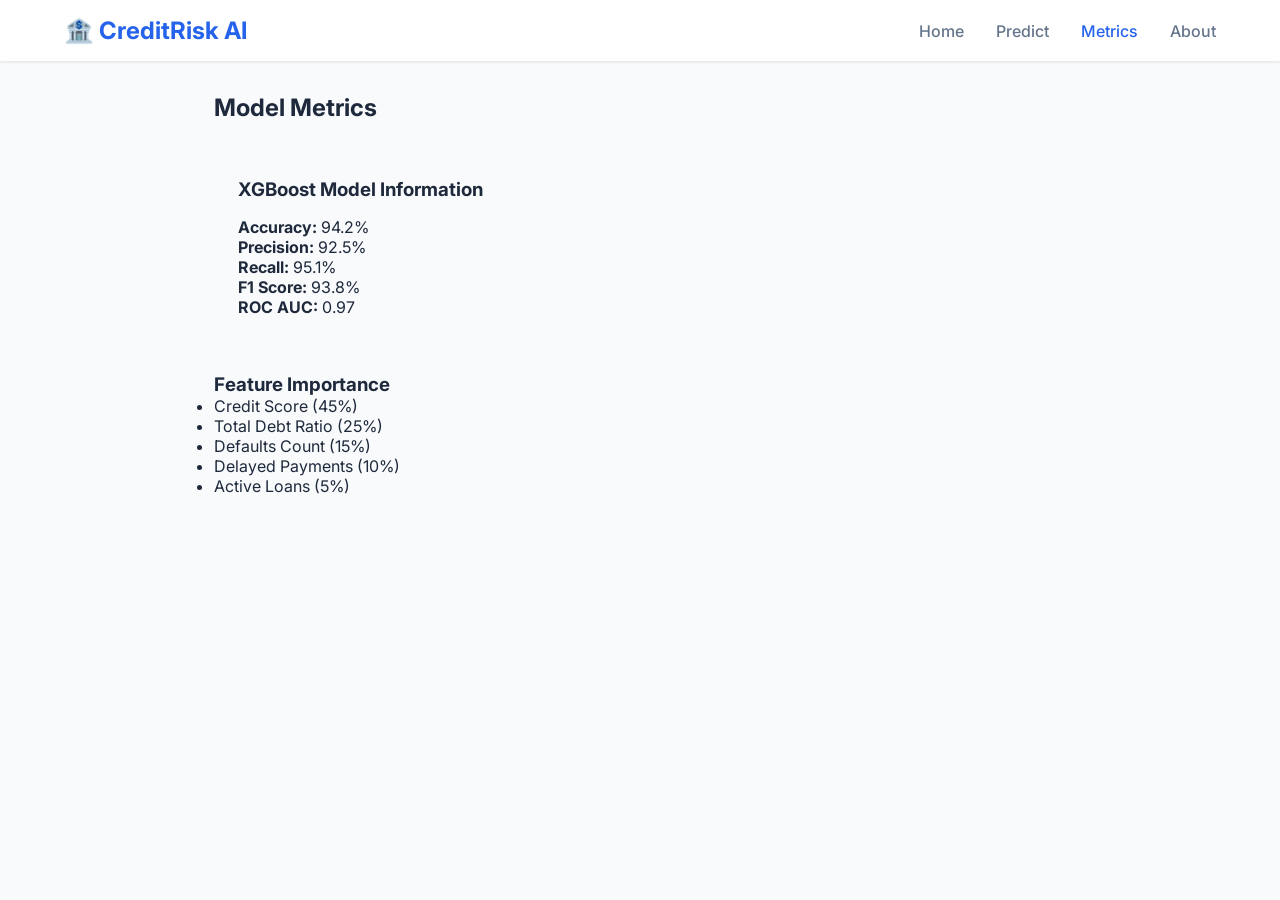
<file: frontend/metrics.html>
<!DOCTYPE html>
<html lang="en">
<head>
    <meta charset="UTF-8">
    <meta name="viewport" content="width=device-width, initial-scale=1.0">
    <title>Metrics - Credit Risk Platform</title>
    <link rel="stylesheet" href="css/style.css">
    <link href="https://fonts.googleapis.com/css2?family=Inter:wght@400;500;600;700&display=swap" rel="stylesheet">
</head>
<body>
    <nav class="navbar">
        <div class="logo">🏦 CreditRisk AI</div>
        <ul class="nav-links">
            <li><a href="index.html">Home</a></li>
            <li><a href="predict.html">Predict</a></li>
            <li><a href="metrics.html" class="active">Metrics</a></li>
            <li><a href="about.html">About</a></li>
        </ul>
    </nav>
    <div class="container">
        <h2 class="page-title">Model Metrics</h2>
        
        <div class="result-card show">
            <h3>XGBoost Model Information</h3>
            <p><strong>Accuracy:</strong> 94.2%</p>
            <p><strong>Precision:</strong> 92.5%</p>
            <p><strong>Recall:</strong> 95.1%</p>
            <p><strong>F1 Score:</strong> 93.8%</p>
            <p><strong>ROC AUC:</strong> 0.97</p>
        </div>

        <div style="margin-top: 2rem;">
            <h3>Feature Importance</h3>
            <ul>
                <li>Credit Score (45%)</li>
                <li>Total Debt Ratio (25%)</li>
                <li>Defaults Count (15%)</li>
                <li>Delayed Payments (10%)</li>
                <li>Active Loans (5%)</li>
            </ul>
        </div>
    </div>
</body>
</html>
</file>
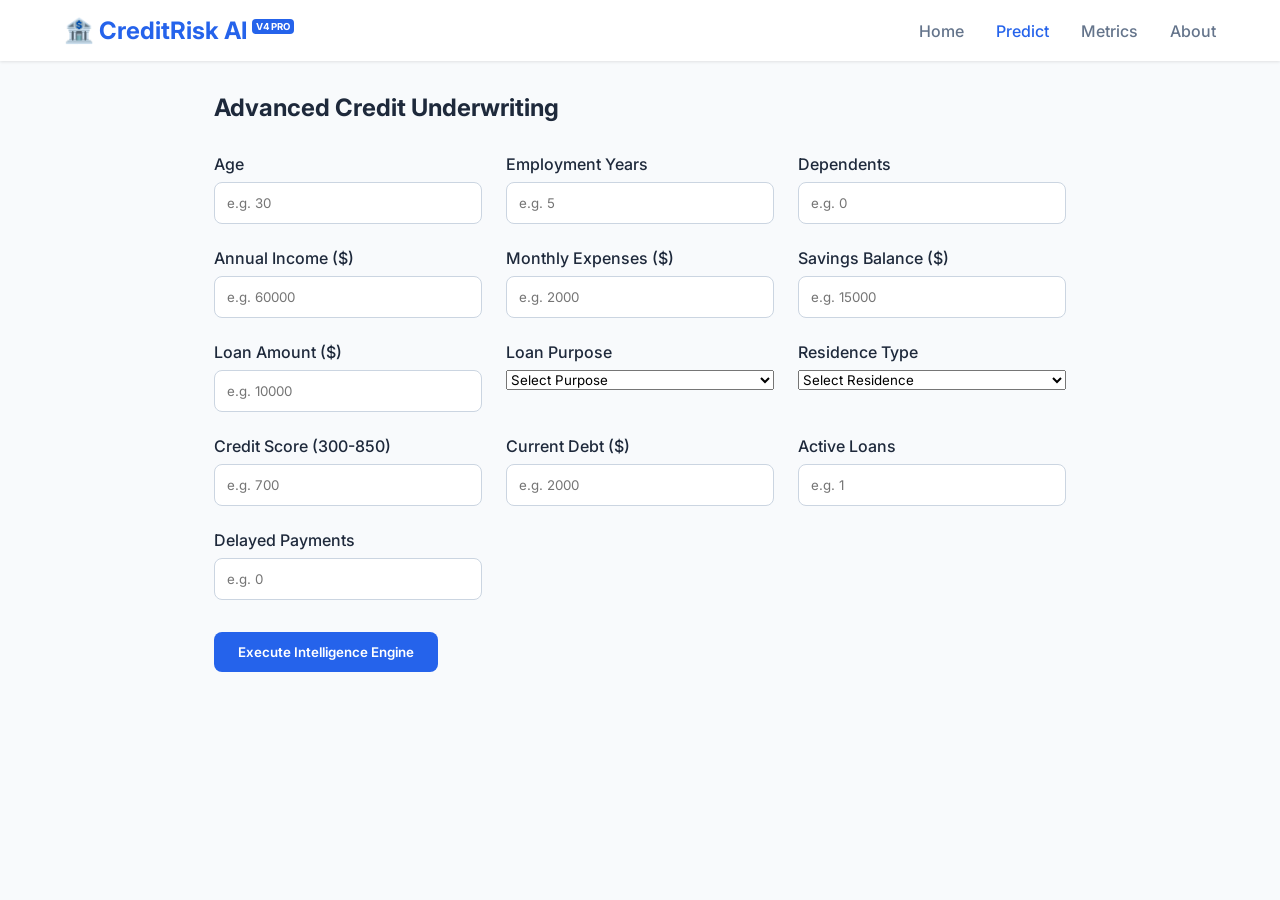
<file: frontend/predict.html>
<!DOCTYPE html>
<html lang="en">
<head>
    <meta charset="UTF-8">
    <meta name="viewport" content="width=device-width, initial-scale=1.0">
    <title>Enterprise Predictor V4 - CreditRisk AI</title>
    <link rel="stylesheet" href="css/style.css">
    <link href="https://fonts.googleapis.com/css2?family=Inter:wght@400;500;600;700&display=swap" rel="stylesheet">
</head>
<body>
    <nav class="navbar">
        <div class="logo">🏦 CreditRisk AI <span style="font-size: 0.6rem; vertical-align: super; background: #2563eb; color: white; padding: 2px 4px; border-radius: 4px;">V4 PRO</span></div>
        <ul class="nav-links">
            <li><a href="index.html">Home</a></li>
            <li><a href="predict.html" class="active">Predict</a></li>
            <li><a href="metrics.html">Metrics</a></li>
            <li><a href="about.html">About</a></li>
        </ul>
    </nav>
    <div class="container">
        <h2 class="page-title">Advanced Credit Underwriting</h2>
        <form id="predictForm" class="prediction-form" autocomplete="off">
            <div class="form-grid">
                <!-- Personal -->
                <div class="form-group">
                    <label>Age</label>
                    <input type="number" id="age" placeholder="e.g. 30" required>
                </div>
                <div class="form-group">
                    <label>Employment Years</label>
                    <input type="number" id="employment_years" placeholder="e.g. 5" required>
                </div>
                <div class="form-group">
                    <label>Dependents</label>
                    <input type="number" id="dependents" placeholder="e.g. 0" required>
                </div>
                
                <!-- Financial -->
                <div class="form-group">
                    <label>Annual Income ($)</label>
                    <input type="number" id="annual_income" placeholder="e.g. 60000" required>
                </div>
                <div class="form-group">
                    <label>Monthly Expenses ($)</label>
                    <input type="number" id="monthly_expenses" placeholder="e.g. 2000" required>
                </div>
                <div class="form-group">
                    <label>Savings Balance ($)</label>
                    <input type="number" id="savings_balance" placeholder="e.g. 15000" required>
                </div>

                <!-- Loan Details -->
                <div class="form-group">
                    <label>Loan Amount ($)</label>
                    <input type="number" id="loan_amount" placeholder="e.g. 10000" required>
                </div>
                <div class="form-group">
                    <label>Loan Purpose</label>
                    <select id="loan_purpose">
                        <option value="" disabled selected>Select Purpose</option>
                        <option value="Home">Home</option>
                        <option value="Education">Education</option>
                        <option value="Personal">Personal</option>
                        <option value="Business">Business</option>
                        <option value="Auto">Auto</option>
                        <option value="Debt Consolidation">Debt Consolidation</option>
                    </select>
                </div>
                <div class="form-group">
                    <label>Residence Type</label>
                    <select id="residence_type">
                        <option value="" disabled selected>Select Residence</option>
                        <option value="Owned">Owned</option>
                        <option value="Rented">Rented</option>
                        <option value="Mortgaged">Mortgaged</option>
                    </select>
                </div>

                <!-- Credit Profile -->
                <div class="form-group">
                    <label>Credit Score (300-850)</label>
                    <input type="number" id="credit_score" placeholder="e.g. 700" required>
                </div>
                <div class="form-group">
                    <label>Current Debt ($)</label>
                    <input type="number" id="total_debt" placeholder="e.g. 2000" required>
                </div>
                <div class="form-group">
                    <label>Active Loans</label>
                    <input type="number" id="active_loans" placeholder="e.g. 1" required>
                </div>
                <div class="form-group">
                    <label>Delayed Payments</label>
                    <input type="number" id="delayed_payments" placeholder="e.g. 0" required>
                </div>
            </div>
            <button type="submit" class="btn primary">Execute Intelligence Engine</button>
        </form>

        <div id="resultCard" class="result-card">
            <h3>Underwriting Decision</h3>
            <div style="display: flex; justify-content: space-between; align-items: center; margin-top: 1rem;">
                <div>
                    <p><strong>Risk Level:</strong> <span id="riskLevel"></span></p>
                    <p><strong>Recommendation:</strong> <span id="recommendation" style="font-weight: 700;"></span></p>
                </div>
                <div style="text-align: right;">
                    <p><strong>Approval Score:</strong> <span id="approvalChance"></span>%</p>
                    <p><strong>Confidence:</strong> <span id="confidenceScore"></span>%</p>
                </div>
            </div>

            <div id="financialRatiosArea" style="margin-top: 1rem; padding: 1rem; background: #f8fafc; border-radius: 4px; display: none;">
                <div style="display: flex; justify-content: space-between;">
                    <strong>Debt-to-Income (DTI):</strong> <span id="ratioDTI">--</span>
                </div>
                <div style="display: flex; justify-content: space-between;">
                    <strong>Savings-to-Debt:</strong> <span id="ratioSTD">--</span>
                </div>
            </div>
            
            <div id="riskReasonsArea" style="margin-top: 1.5rem; padding-top: 1rem; border-top: 1px solid #cbd5e1; display: none;">
                <strong>Key Risk Factors:</strong>
                <ul id="riskReasonsList" style="margin-top: 0.5rem; color: #475569; font-size: 0.9rem;"></ul>
            </div>

            <div style="margin-top: 1.5rem;">
                <a id="downloadReport" href="#" class="btn secondary" style="display: none; text-align: center; text-decoration: none;">📥 Download PDF Underwriting Report</a>
            </div>
        </div>
    </div>
    <script src="js/predict.js"></script>
</body>
</html>
</file>
<file: frontend/css/style.css>
:root {
    --primary-color: #2563eb;
    --primary-dark: #1e40af;
    --secondary-color: #f1f5f9;
    --text-main: #1e293b;
    --text-muted: #64748b;
    --bg-main: #f8fafc;
    --bg-card: #ffffff;
    --success: #10b981;
    --warning: #f59e0b;
    --danger: #ef4444;
}

* {
    margin: 0;
    padding: 0;
    box-sizing: border-box;
    font-family: 'Inter', sans-serif;
}

body {
    background-color: var(--bg-main);
    color: var(--text-main);
}

.navbar {
    display: flex;
    justify-content: space-between;
    align-items: center;
    padding: 1rem 5%;
    background-color: var(--bg-card);
    box-shadow: 0 1px 3px rgba(0,0,0,0.1);
}

.logo {
    font-size: 1.5rem;
    font-weight: 700;
    color: var(--primary-color);
}

.nav-links {
    list-style: none;
    display: flex;
    gap: 2rem;
}

.nav-links a {
    text-decoration: none;
    color: var(--text-muted);
    font-weight: 500;
    transition: color 0.3s;
}

.nav-links a:hover, .nav-links a.active {
    color: var(--primary-color);
}

.hero {
    height: calc(100vh - 70px);
    display: flex;
    flex-direction: column;
    justify-content: center;
    align-items: center;
    text-align: center;
    padding: 0 20px;
}

.hero h1 {
    font-size: 3rem;
    margin-bottom: 1rem;
    color: var(--text-main);
}

.hero p {
    font-size: 1.25rem;
    color: var(--text-muted);
    margin-bottom: 2rem;
}

.btn {
    padding: 0.75rem 1.5rem;
    border-radius: 0.5rem;
    text-decoration: none;
    font-weight: 600;
    transition: background-color 0.3s, transform 0.1s;
    display: inline-block;
    cursor: pointer;
    border: none;
}

.btn:active {
    transform: scale(0.98);
}

.btn.primary {
    background-color: var(--primary-color);
    color: white;
}

.btn.primary:hover {
    background-color: var(--primary-dark);
}

.btn.secondary {
    background-color: white;
    color: var(--primary-color);
    border: 1px solid var(--primary-color);
}

.btn.secondary:hover {
    background-color: var(--secondary-color);
}

.hero-buttons {
    display: flex;
    gap: 1rem;
}

.container {
    max-width: 800px;
    margin: 3rem auto;
    max-width: 900px;
    margin: 2rem auto;
    padding: 0 1.5rem;
}

h2.page-title {
    margin-bottom: 2rem;
    color: var(--text-main);
}

.form-grid {
    display: grid;
    grid-template-columns: repeat(auto-fit, minmax(220px, 1fr));
    gap: 1.5rem;
    margin-bottom: 2rem;
}

.form-group {
    display: flex;
    flex-direction: column;
    gap: 0.5rem;
}

.form-group label {
    font-weight: 500;
    color: var(--text-main);
}

.form-group input {
    padding: 0.75rem;
    border: 1px solid #cbd5e1;
    border-radius: 0.5rem;
    outline: none;
    transition: border-color 0.3s;
}

.form-group input:focus {
    border-color: var(--primary-color);
}

.full-width {
    grid-column: 1 / -1;
}

.result-card {
    margin-top: 2rem;
    padding: 1.5rem;
    border-radius: 0.75rem;
    display: none;
}

.result-card.show {
    display: block;
}

.result-card h3 {
    margin-bottom: 1rem;
}

.risk-Low { background-color: #d1fae5; color: #065f46; border: 1px solid #10b981; }
.risk-Medium { background-color: #fef3c7; color: #92400e; border: 1px solid #f59e0b; }
.risk-High { background-color: #fee2e2; color: #991b1b; border: 1px solid #ef4444; }
.risk-Fraud { background-color: #000000; color: #ffffff; border: 1px solid #ff0000; }

.dashboard-stats {
    display: grid;
    grid-template-columns: repeat(4, 1fr);
    gap: 1.5rem;
    margin-bottom: 2rem;
}

.stat-card {
    background: white;
    padding: 1.5rem;
    border-radius: 1rem;
    box-shadow: 0 1px 3px rgba(0,0,0,0.1);
    text-align: center;
}

.stat-card h3 {
    color: var(--text-muted);
    font-size: 0.875rem;
    margin-bottom: 0.5rem;
}

.stat-card .value {
    font-size: 2rem;
    font-weight: 700;
    color: var(--primary-color);
}
</file>
